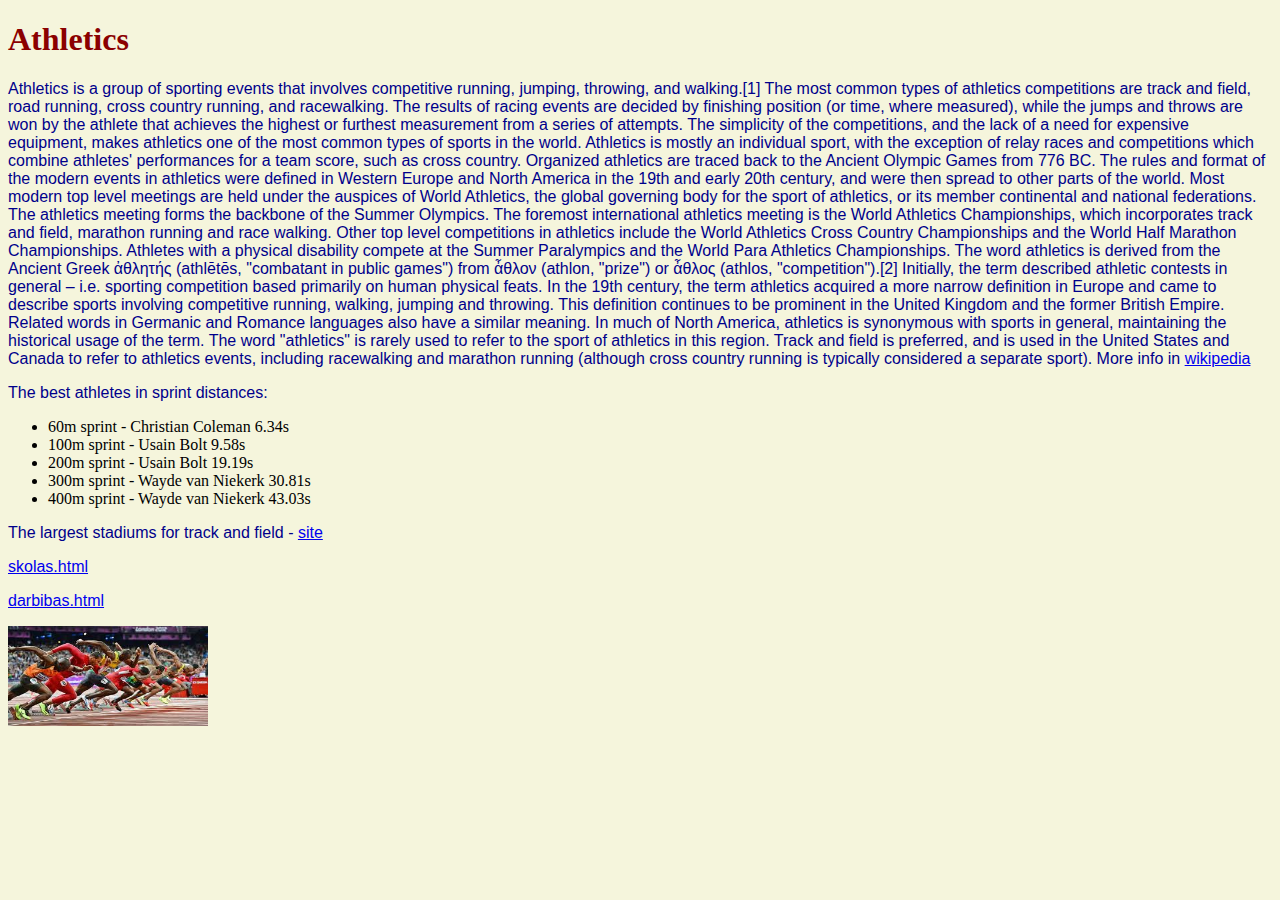
<file: index.html>
<!DOCTYPE html>
<!--
To change this license header, choose License Headers in Project Properties.
To change this template file, choose Tools | Templates
and open the template in the editor.
-->
<html>
    <head>
        <link rel="stylesheet" href="MasStils.css">
        <meta charset="UTF-8">
        <meta name="viewport" content="width=device-width, initial-scale=1.0">
    </head>
    <body>
        <h1>Athletics</h1>
        
        <p>Athletics is a group of sporting events that involves competitive running, jumping, throwing, and walking.[1] The most common types of athletics competitions are track and field, road running, cross country running, and racewalking.

The results of racing events are decided by finishing position (or time, where measured), while the jumps and throws are won by the athlete that achieves the highest or furthest measurement from a series of attempts. The simplicity of the competitions, and the lack of a need for expensive equipment, makes athletics one of the most common types of sports in the world. Athletics is mostly an individual sport, with the exception of relay races and competitions which combine athletes' performances for a team score, such as cross country.

Organized athletics are traced back to the Ancient Olympic Games from 776 BC. The rules and format of the modern events in athletics were defined in Western Europe and North America in the 19th and early 20th century, and were then spread to other parts of the world. Most modern top level meetings are held under the auspices of World Athletics, the global governing body for the sport of athletics, or its member continental and national federations.

The athletics meeting forms the backbone of the Summer Olympics. The foremost international athletics meeting is the World Athletics Championships, which incorporates track and field, marathon running and race walking. Other top level competitions in athletics include the World Athletics Cross Country Championships and the World Half Marathon Championships. Athletes with a physical disability compete at the Summer Paralympics and the World Para Athletics Championships.

The word athletics is derived from the Ancient Greek ἀθλητής (athlētēs, "combatant in public games") from ἆθλον (athlon, "prize") or ἆθλος (athlos, "competition").[2] Initially, the term described athletic contests in general – i.e. sporting competition based primarily on human physical feats. In the 19th century, the term athletics acquired a more narrow definition in Europe and came to describe sports involving competitive running, walking, jumping and throwing. This definition continues to be prominent in the United Kingdom and the former British Empire. Related words in Germanic and Romance languages also have a similar meaning.

In much of North America, athletics is synonymous with sports in general, maintaining the historical usage of the term. The word "athletics" is rarely used to refer to the sport of athletics in this region. Track and field is preferred, and is used in the United States and Canada to refer to athletics events, including racewalking and marathon running (although cross country running is typically considered a separate sport).
More info in <a href="https://en.wikipedia.org/wiki/Sport_of_athletics">wikipedia </a>       </p>
        <p>The best athletes in sprint distances:</p>
        <ul>
            <li>60m sprint - Christian Coleman 6.34s</li>
            <li>100m sprint - Usain Bolt 9.58s</li>
            <li>200m sprint - Usain Bolt 19.19s </li>
            <li>300m sprint - Wayde van Niekerk 30.81s</li>
            <li>400m sprint - Wayde van Niekerk 43.03s</li>
        
        </ul>
        
        <p>The largest stadiums for track and field - <a href="adreses.html">site </a></p>
        <p> <a href="skolas.html">skolas.html </a> </p>
         <p><a href="darbibas.html">darbibas.html </a> </p>
        <img src="Bilde.jpg"  style="width: 200px; height:100px"/>
    </body>
</html>
</file>
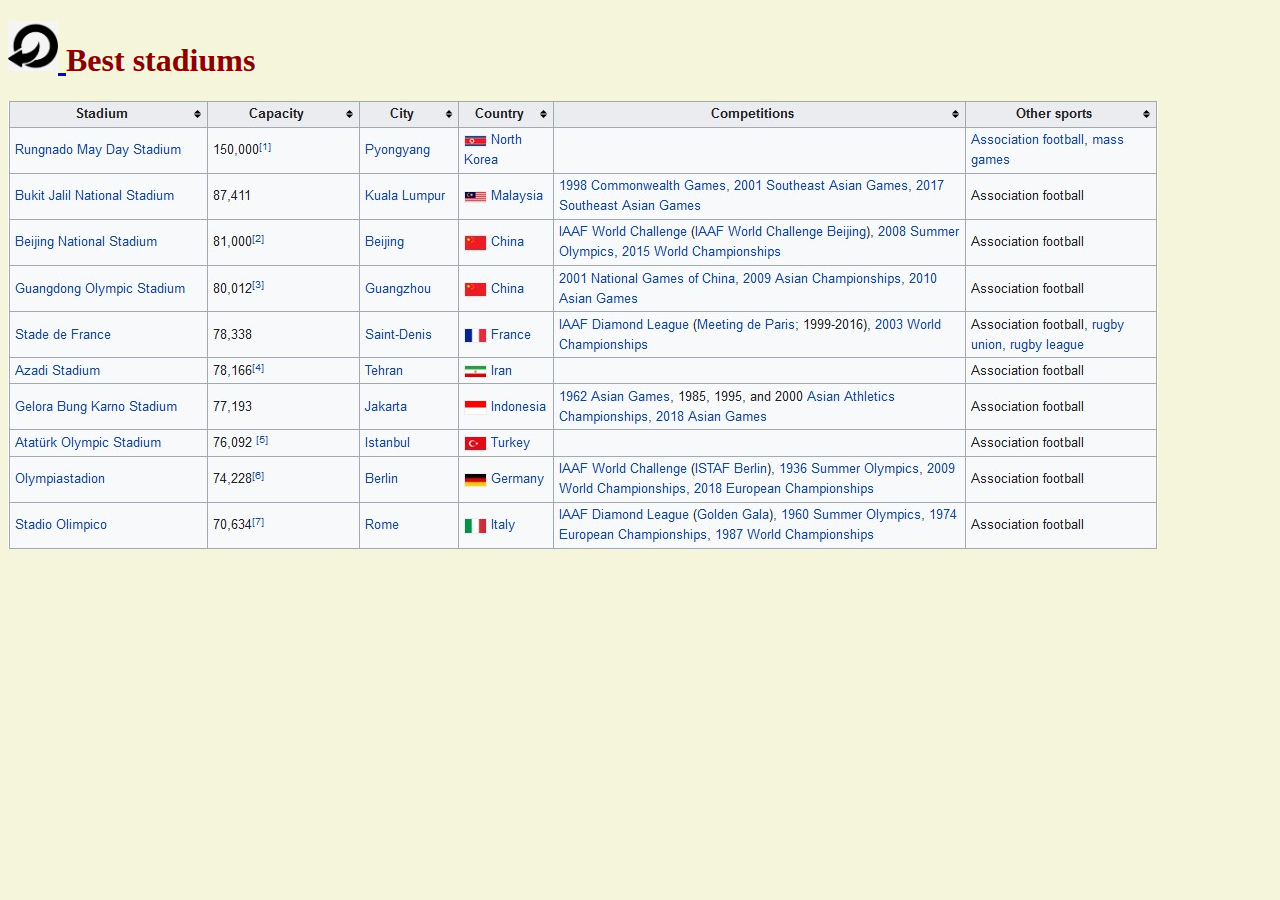
<file: adreses.html>
<!DOCTYPE html>
<!--
To change this license header, choose License Headers in Project Properties.
To change this template file, choose Tools | Templates
and open the template in the editor.
-->
<html>
    <head>
         <link rel="stylesheet" href="MasStils.css">
        <meta charset="UTF-8">
        <meta name="viewport" content="width=device-width, initial-scale=1.0">
    </head>
    <body>
        <h1><a href="index.html"><img src="backPoga2.png" style="width: 50px; height:50px"/> </a> 
             Best stadiums </h1>
        <img src="saraksts.jpg"/>
    </body>
</html>
</file>
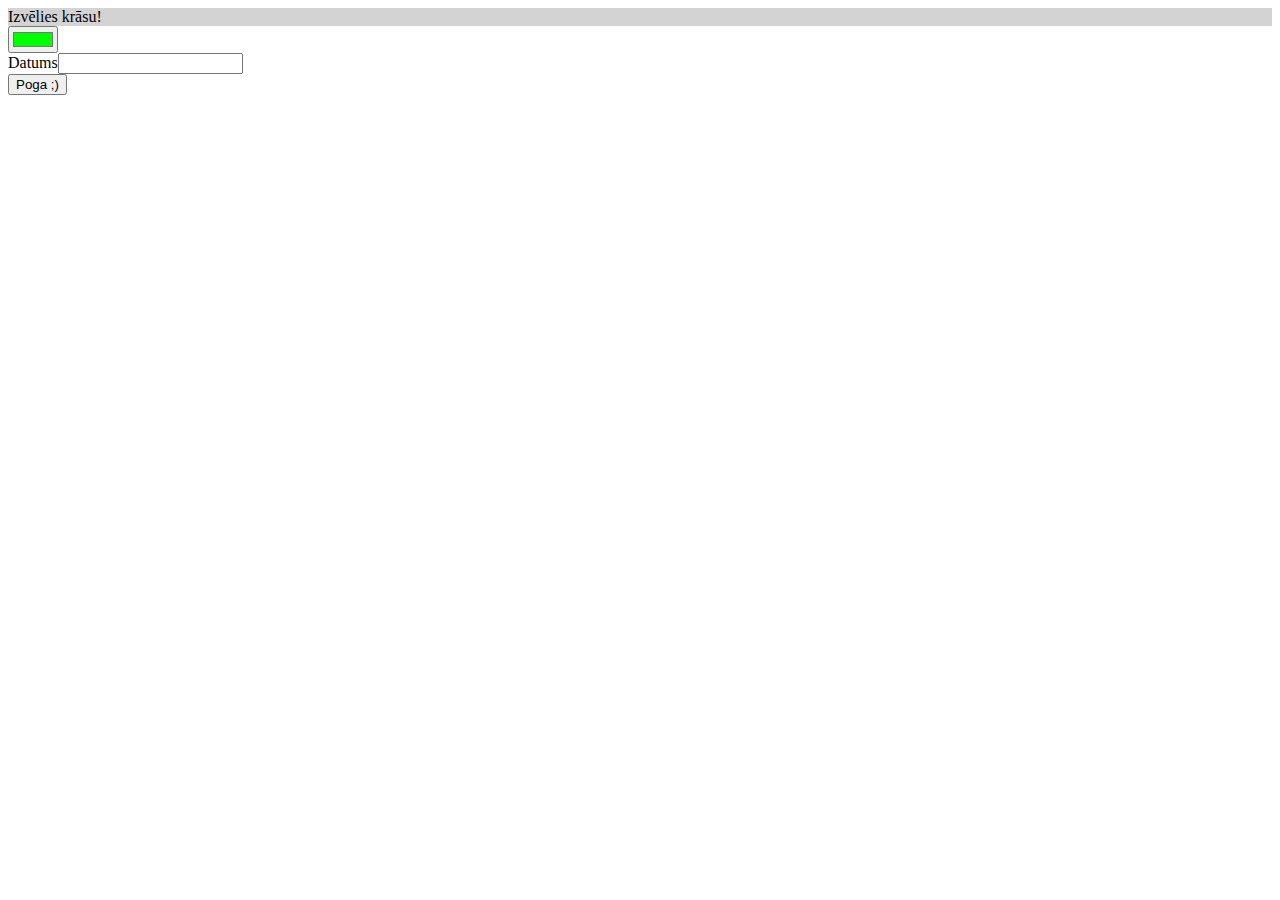
<file: citaLapa.html>
<!DOCTYPE html>
<html>
<head>
    <meta charset="UTF-8">
    <title>Formas</title>
    <script>
    function krasot(){
        var kr=document.getElementById("krasa").value;
        document.getElementById("fons").style="background-color:"+kr;
        document.getElementById("fons").innerHTML="Krāsa nomainīta";
        document.getElementById("fons").style.color=document.getElementById("krasa").vlaue;
    }
    var p=new Date();
    </script>
</head>
<body>
<form>
  <div id="fons" style="background-color:lightgrey">Izvēlies krāsu!</div>
  <input type="color" id="krasa" value="#00ff00" onchange="krasot();" >
  <div>Datums<input type="text" name="rez"> </div>
  <div> 
      <input value="Poga ;)" name="plus" onclick="rez.value=new Date(p.getFullYear(),
                  p.getMonth(),((p.getDate())-(-1*rez.value)),p.getHours(),p.getMinutes())" type="button">
  </div>
</form>
</body>
</html>
</file>
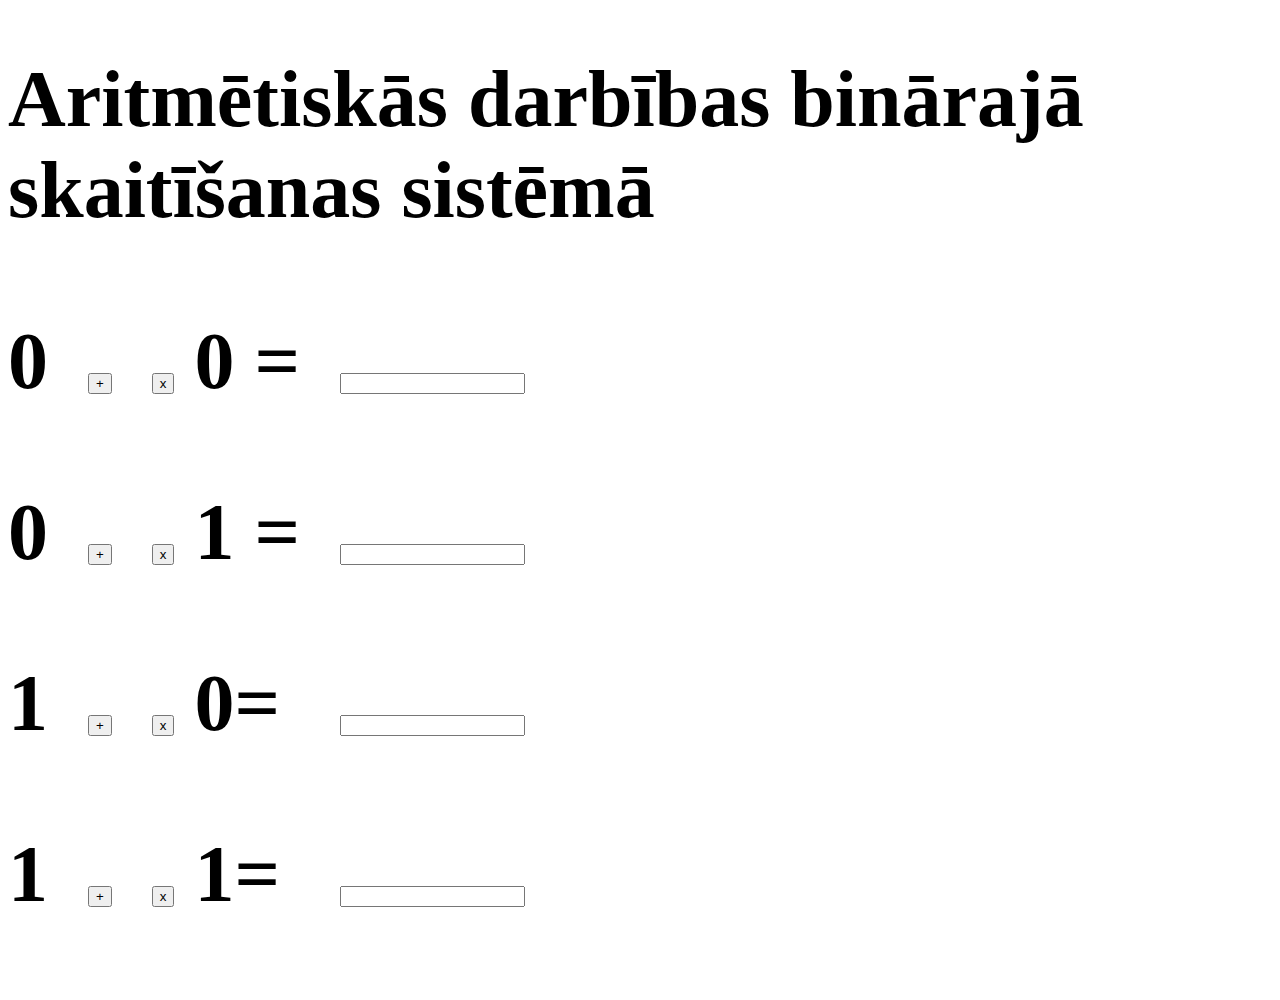
<file: darbibas.html>
<!DOCTYPE html>
<html><head>
<meta charset="utf-8" >
<title>Aritmētiskās darbības binārajā skaitīšanas sistēmā</title>
<style>
    p{
        font-weight: bold;
        font-size: 400%;
    }
</style>
    
</head><body>
    <style>
    p{
        font-weight: bold;
        font-size: 500%;
    }
    h1{
        font-weight: bold;
        font-size: 500%;
    }
</style>
    <h1>Aritmētiskās darbības binārajā skaitīšanas sistēmā </h1>

<form method="post" name="darbibas">
<p>0&nbsp;
<input onclick="rez00.value=0" name="plus00" value="+" type="button">&nbsp;
<input onclick="rez00.value=0" name="reiz00" value="x" type="button"> 0 =&nbsp;
<input name="rez00">
</p>
<p>0&nbsp;
<input onclick="rez01.value=1" name="plus01" value="+" type="button">&nbsp;
<input onclick="rez01.value=0" name="reiz01" value="x" type="button"> 1 =&nbsp;
<input name="rez01">
</p>
<p>1&nbsp;
<input onclick="rez101.value=1" name="plus10" value="+" type="button">&nbsp;
<input onclick="rez101.value=0" name="reiz10" value="x" type="button"> 0=&nbsp;
&nbsp;<input name="rez101">
</p>
<p>1&nbsp;
<input onclick="rez10.value=10" name="plus10" value="+" type="button">&nbsp;
<input onclick="rez10.value=0" name="reiz10" value="x" type="button"> 1=&nbsp;
&nbsp;<input name="rez10">
</p>
</form>
</body></html>
</file>
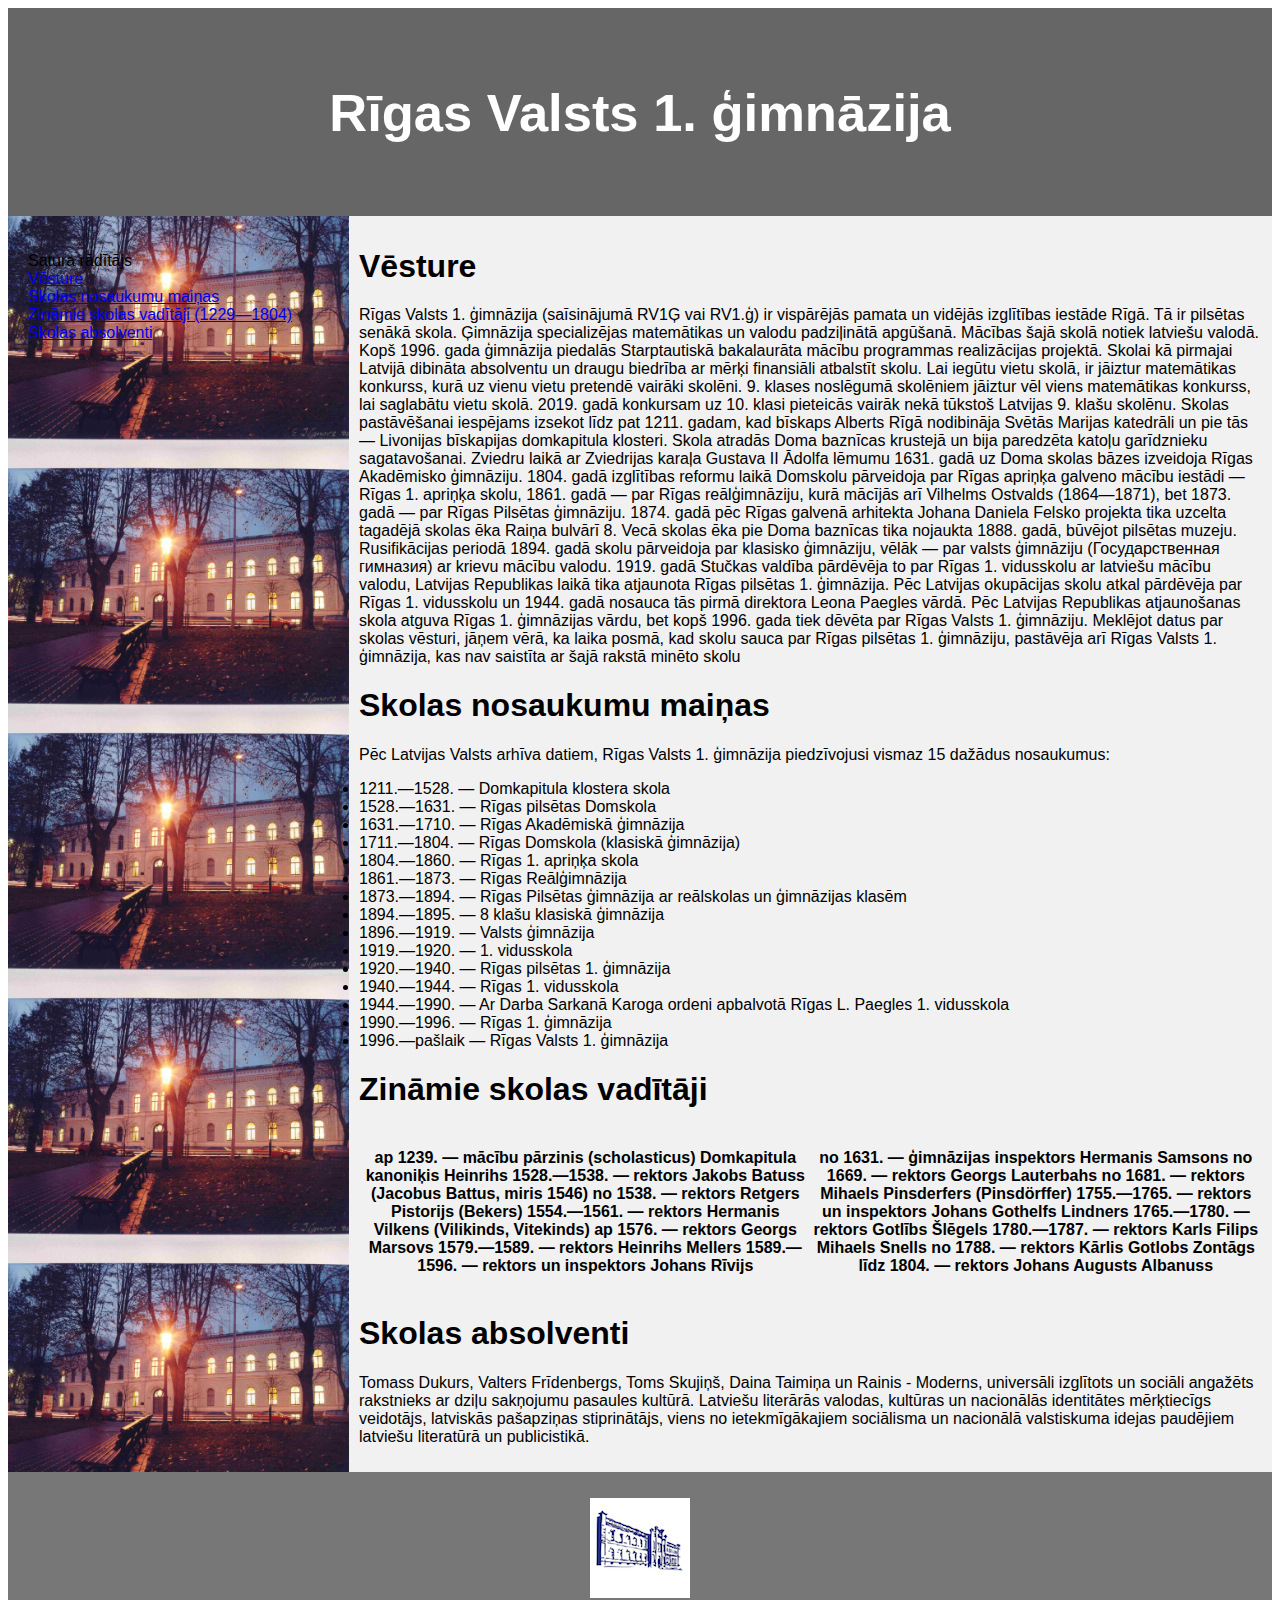
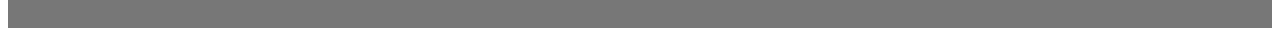
<file: skolas.html>
<!DOCTYPE html>
<!--
To change this license header, choose License Headers in Project Properties.
To change this template file, choose Tools | Templates
and open the template in the editor.
-->
<!DOCTYPE html>
<html lang="en">
<head>
<title>CSS Template</title>
<meta charset="utf-8">
<meta name="viewport" content="width=device-width, initial-scale=1">
<style>
* {
  box-sizing: border-box;
}

body {
  font-family: Arial, Helvetica, sans-serif;
}

/* Style the header */
header {
  background-color: #666;
  padding: 30px;
  text-align: center;
  font-size: 35px;
  color: white;
}

/* Container for flexboxes */
section {
  display: -webkit-flex;
  display: flex;
}

/* Style the navigation menu */
nav {
  -webkit-flex: 1;
  -ms-flex: 1;
  flex: 1;
 
  background-image: url('skola.jpg');
   background-size: 360px 265px;
 /*background-repeat:repeat-y;*/
/*  background-repeat:repeat-x;*/

  background-position: center; 
  padding: 20px;
}

/* Style the list inside the menu */
nav ul {
  list-style-type: none;
  padding: 0;
}

/* Style the content */
article {
  -webkit-flex: 3;
  -ms-flex: 3;
  flex: 3;
  background-color: #f1f1f1;
  padding: 10px;
}

/* Style the footer */
footer {
  background-color: #777;
  padding: 10px;
  text-align: center;
  color: white;
}

/* Responsive layout - makes the menu and the content (inside the section) sit on top of each other instead of next to each other */
@media (max-width: 600px) {
  section {
    -webkit-flex-direction: column;
    flex-direction: column;
    background-image: url('skola.jpg');
     background-size: 50px 100px;

    background-repeat:repeat-y;
      background-repeat:repeat-x;
    img {
  width: 200px;
  height: 300px;
  object-fit: contain;
}
  }
}
</style>
</head>
<body>

<header>
  <h2>Rīgas Valsts 1. ģimnāzija</h2>
</header>

<section>
    <style>
div {
  /*background-image: url('skola.jpg');*/
}
</style> 

    <nav>
 

<ul>
      <li>Satura rādītājs</li>
      <li><a href="#vesture">Vēsture</a></li>
      <li><a href="#skolas">Skolas nosaukumu maiņas</a></li>
      <li><a href="#vaditaji">Zināmie skolas vadītāji (1229—1804)</a></li>
      <li><a href="#abs">Skolas absolventi</a></li>
    
    </ul>
  </nav>
  
  <article id='vesture'>

    <h1 >Vēsture</h1>
    <p id='vesture'>
Rīgas Valsts 1. ģimnāzija (saīsinājumā RV1Ģ vai RV1.ģ) ir vispārējās pamata un vidējās izglītības iestāde Rīgā. Tā ir pilsētas senākā skola. Ģimnāzija specializējas matemātikas un valodu padziļinātā apgūšanā. Mācības šajā skolā notiek latviešu valodā. Kopš 1996. gada ģimnāzija piedalās Starptautiskā bakalaurāta mācību programmas realizācijas projektā. Skolai kā pirmajai Latvijā dibināta absolventu un draugu biedrība ar mērķi finansiāli atbalstīt skolu. Lai iegūtu vietu skolā, ir jāiztur matemātikas konkurss, kurā uz vienu vietu pretendē vairāki skolēni. 9. klases noslēgumā skolēniem jāiztur vēl viens matemātikas konkurss, lai saglabātu vietu skolā. 2019. gadā konkursam uz 10. klasi pieteicās vairāk nekā tūkstoš Latvijas 9. klašu skolēnu.

Skolas pastāvēšanai iespējams izsekot līdz pat 1211. gadam, kad bīskaps Alberts Rīgā nodibināja Svētās Marijas katedrāli un pie tās — Livonijas bīskapijas domkapitula klosteri. Skola atradās Doma baznīcas krustejā un bija paredzēta katoļu garīdznieku sagatavošanai. Zviedru laikā ar Zviedrijas karaļa Gustava II Ādolfa lēmumu 1631. gadā uz Doma skolas bāzes izveidoja Rīgas Akadēmisko ģimnāziju. 1804. gadā izglītības reformu laikā Domskolu pārveidoja par Rīgas apriņķa galveno mācību iestādi — Rīgas 1. apriņķa skolu, 1861. gadā — par Rīgas reālģimnāziju, kurā mācījās arī Vilhelms Ostvalds (1864—1871), bet 1873. gadā — par Rīgas Pilsētas ģimnāziju. 1874. gadā pēc Rīgas galvenā arhitekta Johana Daniela Felsko projekta tika uzcelta tagadējā skolas ēka Raiņa bulvārī 8. Vecā skolas ēka pie Doma baznīcas tika nojaukta 1888. gadā, būvējot pilsētas muzeju. Rusifikācijas periodā 1894. gadā skolu pārveidoja par klasisko ģimnāziju, vēlāk — par valsts ģimnāziju (Государственная гимназия) ar krievu mācību valodu. 1919. gadā Stučkas valdība pārdēvēja to par Rīgas 1. vidusskolu ar latviešu mācību valodu, Latvijas Republikas laikā tika atjaunota Rīgas pilsētas 1. ģimnāzija. Pēc Latvijas okupācijas skolu atkal pārdēvēja par Rīgas 1. vidusskolu un 1944. gadā nosauca tās pirmā direktora Leona Paegles vārdā. Pēc Latvijas Republikas atjaunošanas skola atguva Rīgas 1. ģimnāzijas vārdu, bet kopš 1996. gada tiek dēvēta par Rīgas Valsts 1. ģimnāziju. Meklējot datus par skolas vēsturi, jāņem vērā, ka laika posmā, kad skolu sauca par Rīgas pilsētas 1. ģimnāziju, pastāvēja arī Rīgas Valsts 1. ģimnāzija, kas nav saistīta ar šajā rakstā minēto skolu
    </p>


    
      <h1 id='skolas'>Skolas nosaukumu maiņas</h1>
    <p id='skolas'>
       Pēc Latvijas Valsts arhīva datiem, Rīgas Valsts 1. ģimnāzija piedzīvojusi vismaz 15 dažādus nosaukumus:

<li>1211.—1528. — Domkapitula klostera skola</li>

<li>1528.—1631. — Rīgas pilsētas Domskola</li>

<li>1631.—1710. — Rīgas Akadēmiskā ģimnāzija</li>

<li>1711.—1804. — Rīgas Domskola (klasiskā ģimnāzija)</li>

<li>1804.—1860. — Rīgas 1. apriņķa skola</li>

<li>1861.—1873. — Rīgas Reālģimnāzija</li>

<li>1873.—1894. — Rīgas Pilsētas ģimnāzija ar reālskolas un ģimnāzijas klasēm</li>

<li>1894.—1895. — 8 klašu klasiskā ģimnāzija</li>

<li>1896.—1919. — Valsts ģimnāzija</li>

<li>1919.—1920. — 1. vidusskola</li>

<li>1920.—1940. — Rīgas pilsētas 1. ģimnāzija</li>

<li>1940.—1944. — Rīgas 1. vidusskola</li>

<li>1944.—1990. — Ar Darba Sarkanā Karoga ordeni apbalvotā Rīgas L. Paegles 1. vidusskola</li>

<li>1990.—1996. — Rīgas 1. ģimnāzija</li>

<li>1996.—pašlaik — Rīgas Valsts 1. ģimnāzija</li>
        
        
</p>

<h1 id='vaditaji'>Zināmie skolas vadītāji</h1>

<table>
    <div class="row">
        <div class="column">
            <tr>
                <th>
<p> 
    ap 1239. — mācību pārzinis (scholasticus) Domkapitula kanoniķis Heinrihs

1528.—1538. — rektors Jakobs Batuss (Jacobus Battus, miris 1546)

no 1538. — rektors Retgers Pistorijs (Bekers)

1554.—1561. — rektors Hermanis Vilkens (Vilikinds, Vitekinds)

ap 1576. — rektors Georgs Marsovs

1579.—1589. — rektors Heinrihs Mellers

1589.—1596. — rektors un inspektors Johans Rīvijs

</p>
                </th>
<div/>

<div class="column">
    <th>
<p>
no 1631. — ģimnāzijas inspektors Hermanis Samsons

no 1669. — rektors Georgs Lauterbahs

no 1681. — rektors Mihaels Pinsderfers (Pinsdörffer)

1755.—1765. — rektors un inspektors Johans Gothelfs Lindners

1765.—1780. — rektors Gotlībs Šlēgels

1780.—1787. — rektors Karls Filips Mihaels Snells

no 1788. — rektors Kārlis Gotlobs Zontāgs

līdz 1804. — rektors Johans Augusts Albanuss
</p>
<div/>
</th>
</tr>
<div/>

</table>
<h1 id='abs'>Skolas absolventi</h1>
<p>Tomass Dukurs, Valters Frīdenbergs, Toms Skujiņš, Daina Taimiņa un 
    Rainis - Moderns, universāli izglītots un sociāli angažēts rakstnieks ar dziļu sakņojumu pasaules kultūrā. Latviešu literārās valodas, kultūras un nacionālās identitātes mērķtiecīgs veidotājs, latviskās pašapziņas stiprinātājs, viens no ietekmīgākajiem sociālisma un nacionālā valstiskuma idejas paudējiem latviešu literatūrā un publicistikā. 
</p>

  </article>
    
</section>

<footer>
    <p><a href="http://r1g.edu.lv/v/index/"> <img src="logo.png" /></a></p>
</footer>

</body>
</html>
</file>
<file: MasStils.css>
/*
To change this license header, choose License Headers in Project Properties.
To change this template file, choose Tools | Templates
and open the template in the editor.
*/
/* 
    Created on : Feb 15, 2021, 9:51:47 AM
    Author     : jekab
*/
body{
    background-color: beige;
}
h1{
    color: darkred;
    font: fantasy;
}
p{
    color: darkblue;
    font: icon;
}
</file>
